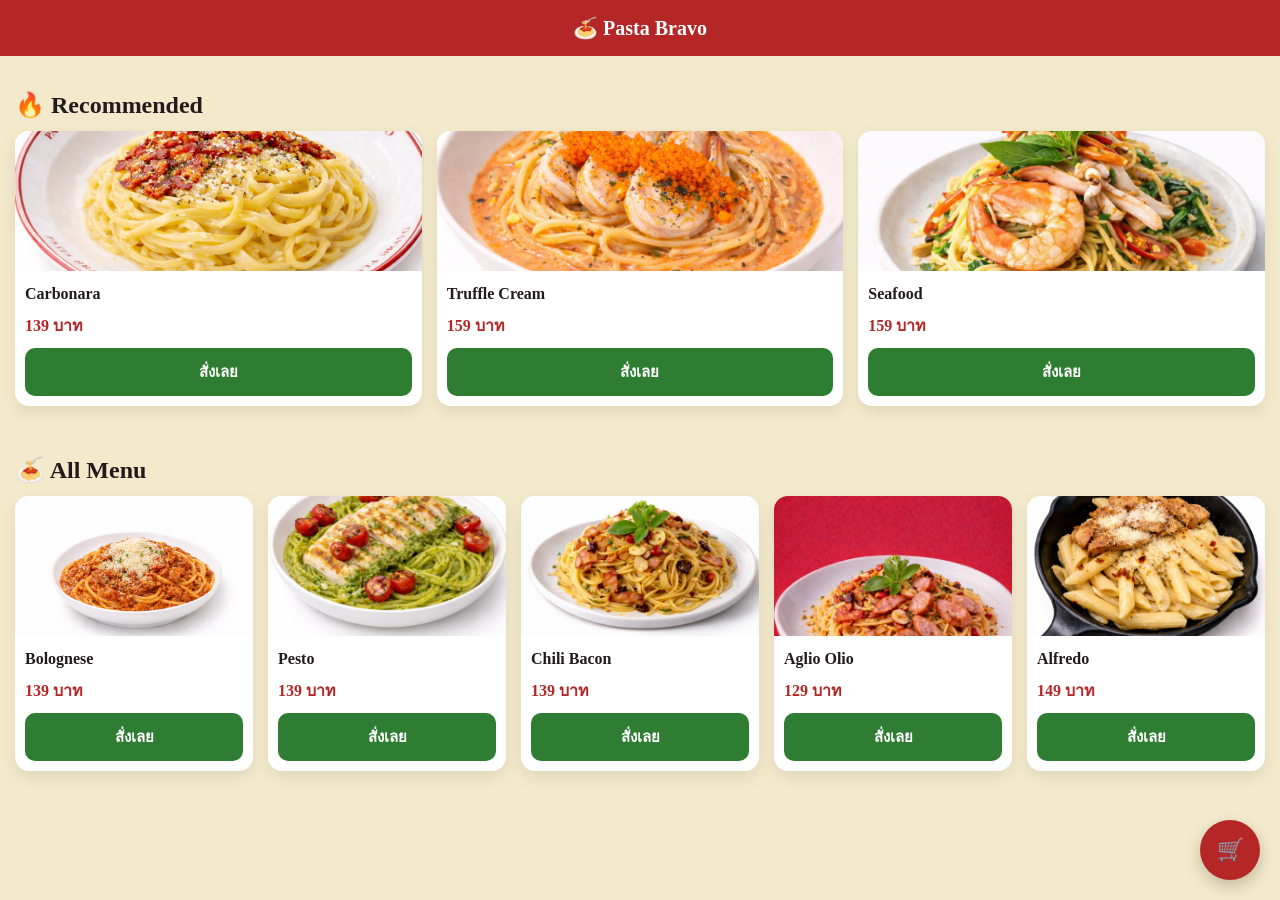
<file: index.html>
<!DOCTYPE html>
<html lang="th">
<head>
<meta charset="UTF-8">
<meta name="viewport" content="width=device-width, initial-scale=1">
<title>Pasta Bravo</title>

<script src="app.js"></script>

<style>

/* ===== THEME ===== */
:root{
--primary:#b52627;
--primary-dark:#8f1d1e;
--cream:#f3e9cb;
--dark:#231a1d;
--accent:#2e7d32;
--accent-dark:#256628;

--radius:14px;
--shadow:0 6px 16px rgba(0,0,0,0.08);
}

/* ===== BASE ===== */
body{
font-family:-apple-system, BlinkMacSystemFont;
background:var(--cream);
margin:0;
color:var(--dark);
}

/* ===== HEADER ===== */
.header{
background:var(--primary);
color:white;
padding:16px;
text-align:center;
font-size:20px;
font-weight:bold;
}

/* ===== SECTION ===== */
.section{
padding:15px;
}

.section h2{
margin-bottom:12px;
}

/* ===== GRID ===== */
.grid{
display:grid;
grid-template-columns:repeat(auto-fit,minmax(160px,1fr));
gap:15px;
}

/* ===== CARD ===== */
.card{
background:white;
border-radius:var(--radius);
overflow:hidden;
box-shadow:var(--shadow);
transition:0.2s;
}

.card:hover{
transform:translateY(-3px);
}

.card:active{
transform:scale(0.97);
}

/* ===== IMAGE ===== */
.card img{
width:100%;
height:140px;
object-fit:cover;
}

/* ===== TEXT ===== */
.card h3{
margin:10px;
font-size:16px;
}

.price{
color:var(--primary);
margin:0 10px;
font-weight:bold;
}

/* ===== BUTTON ===== */
button{
margin:10px;
padding:12px;
width:calc(100% - 20px);
border:none;
border-radius:10px;
background:var(--accent);
color:white;
font-size:15px;
font-weight:bold;
transition:0.2s;

/* ripple */
position:relative;
overflow:hidden;
}

button:hover{
background:var(--accent-dark);
}

button:active{
transform:scale(0.97);
}

/* RIPPLE EFFECT */
button::after{
content:"";
position:absolute;
width:10px;
height:10px;
background:rgba(255,255,255,0.5);
border-radius:50%;
transform:scale(0);
opacity:0;
pointer-events:none;
}

button:active::after{
animation:ripple 0.4s linear;
}

@keyframes ripple{
0%{transform:scale(0);opacity:0.7;}
100%{transform:scale(10);opacity:0;}
}

/* ===== FLOATING CART ===== */
.floating-cart{
position:fixed;
bottom:20px;
right:20px;
background:var(--primary);
color:white;
width:60px;
height:60px;
border-radius:50%;
display:flex;
align-items:center;
justify-content:center;
font-size:22px;
box-shadow:0 6px 16px rgba(0,0,0,0.2);
cursor:pointer;
z-index:999;
transition:0.2s;
}

/* BADGE */
#cartBadge{
position:absolute;
top:-5px;
right:-5px;
background:#ff3b30;
color:white;
font-size:12px;
font-weight:bold;
padding:4px 7px;
border-radius:50%;
min-width:20px;
text-align:center;
}

/* POP ANIMATION */
.pop{
animation:pop 0.3s ease;
}

@keyframes pop{
0%{transform:scale(1);}
50%{transform:scale(1.3);}
100%{transform:scale(1);}
}

</style>

</head>

<body>

<div class="header">🍝 Pasta Bravo</div>

<!-- Recommended -->
<div class="section">
<h2>🔥 Recommended</h2>

<div class="grid">

<div class="card">
<img src="images/carbonara.jpg">
<h3>Carbonara</h3>
<p class="price">139 บาท</p>
<button onclick="addAndAnimate('Carbonara')">สั่งเลย</button>
</div>

<div class="card">
<img src="images/truffle-cream.jpg">
<h3>Truffle Cream</h3>
<p class="price">159 บาท</p>
<button onclick="addAndAnimate('Truffle Cream')">สั่งเลย</button>
</div>

<div class="card">
<img src="images/seafood.jpg">
<h3>Seafood</h3>
<p class="price">159 บาท</p>
<button onclick="addAndAnimate('Seafood')">สั่งเลย</button>
</div>

</div>
</div>

<!-- All Menu -->
<div class="section">
<h2>🍝 All Menu</h2>

<div class="grid">

<div class="card">
<img src="images/bolognese.jpg">
<h3>Bolognese</h3>
<p class="price">139 บาท</p>
<button onclick="addAndAnimate('Bolognese')">สั่งเลย</button>
</div>

<div class="card">
<img src="images/pesto.jpg">
<h3>Pesto</h3>
<p class="price">139 บาท</p>
<button onclick="addAndAnimate('Pesto')">สั่งเลย</button>
</div>

<div class="card">
<img src="images/chili-bacon.jpg">
<h3>Chili Bacon</h3>
<p class="price">139 บาท</p>
<button onclick="addAndAnimate('Chili Bacon')">สั่งเลย</button>
</div>

<div class="card">
<img src="images/aglio-olio.jpg">
<h3>Aglio Olio</h3>
<p class="price">129 บาท</p>
<button onclick="addAndAnimate('Aglio Olio')">สั่งเลย</button>
</div>

<div class="card">
<img src="images/alfredo.jpg">
<h3>Alfredo</h3>
<p class="price">149 บาท</p>
<button onclick="addAndAnimate('Alfredo')">สั่งเลย</button>
</div>

</div>
</div>

<!-- FLOATING CART -->
<div class="floating-cart" onclick="goCart()">
🛒
<span id="cartBadge">0</span>
</div>

<script>

/* ===== CART COUNT ===== */
function updateCartCount(animated = false){
let cart = JSON.parse(localStorage.getItem("cart")) || [];

let totalQty = 0;
cart.forEach(item=>{
totalQty += item.qty;
});

let badge = document.getElementById("cartBadge");
badge.innerText = totalQty;
badge.style.display = totalQty > 0 ? "block" : "none";

if(animated){
let btn = document.querySelector(".floating-cart");
btn.classList.add("pop");

setTimeout(()=>{
btn.classList.remove("pop");
},300);
}
}

/* ===== ADD + ANIMATION ===== */
function addAndAnimate(menuName){
selectMenu(menuName); // เรียกของเดิมใน app.js
updateCartCount(true);
}

/* ===== NAV ===== */
function goCart(){
window.location.href = "cart.html";
}

/* ===== INIT ===== */
updateCartCount();

window.addEventListener("focus", ()=>{
updateCartCount();
});

</script>

</body>
</html>
</file>
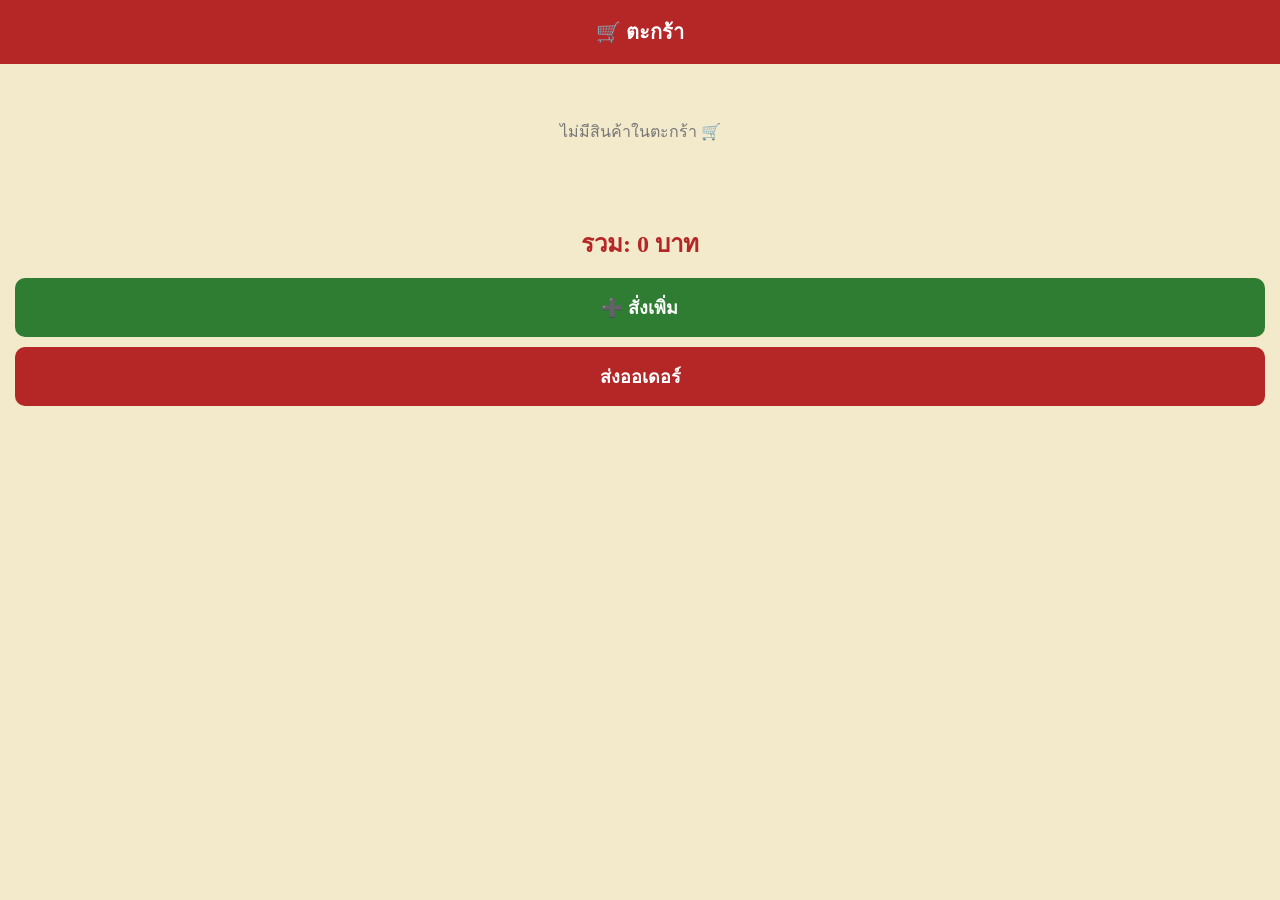
<file: cart.html>
<!DOCTYPE html>
<html lang="th">
<head>
<meta charset="UTF-8">
<meta name="viewport" content="width=device-width, initial-scale=1">
<title>Cart</title>

<style>
:root{
--primary:#b52627;
--primary-dark:#8f1d1e;
--cream:#f3e9cb;
--dark:#231a1d;
--success:#2e7d32;
--success-dark:#256628;

--radius:12px;
--shadow:0 4px 12px rgba(0,0,0,0.08);
}

body{
font-family:-apple-system;
background:var(--cream);
margin:0;
color:var(--dark);
}

.header{
background:var(--primary);
color:white;
padding:16px;
text-align:center;
font-size:20px;
font-weight:bold;
}

.container{
padding:15px;
}

.item{
background:white;
border-radius:var(--radius);
padding:14px;
margin-bottom:12px;
box-shadow:var(--shadow);
border:1px solid rgba(0,0,0,0.05);
}

.name{
font-weight:bold;
font-size:16px;
}

.detail{
font-size:13px;
color:#666;
margin-top:6px;
}

.row{
display:flex;
justify-content:space-between;
align-items:center;
margin-top:12px;
}

.qty button{
padding:6px 12px;
border:none;
background:#eee;
border-radius:6px;
}

.remove-btn{
background:#eee;
border:none;
border-radius:6px;
padding:6px 10px;
cursor:pointer;
}

.total{
font-size:24px;
text-align:center;
margin:25px 0 15px;
font-weight:bold;
color:var(--primary);
}

button{
cursor:pointer;
}

.addMore{
margin:0 15px 10px;
padding:15px;
width:calc(100% - 30px);
border:none;
border-radius:10px;
background:var(--success);
color:white;
font-size:18px;
font-weight:bold;
}

.checkout{
margin:0 15px 20px;
padding:15px;
width:calc(100% - 30px);
border:none;
border-radius:10px;
background:var(--primary);
color:white;
font-size:18px;
font-weight:bold;
}
</style>
</head>

<body>

<div class="header">🛒 ตะกร้า</div>

<div class="container" id="cartList"></div>

<div class="total">
รวม: <span id="totalPrice">0</span> บาท
</div>

<button class="addMore" onclick="goMenu()">➕ สั่งเพิ่ม</button>
<button class="checkout" onclick="checkout()">ส่งออเดอร์</button>

<script>

// ✅ โหลด cart
let cart = JSON.parse(localStorage.getItem("cart")) || [];

// ===== RENDER =====
function renderCart(){

if(cart.length === 0){
document.getElementById("cartList").innerHTML = `
<div style="text-align:center;padding:40px;color:#777">
ไม่มีสินค้าในตะกร้า 🛒
</div>
`;
document.getElementById("totalPrice").innerText = 0;
return;
}

let html = "";
let total = 0;

cart.forEach((item, index)=>{

total += item.price * item.qty;

html += `
<div class="item">
<div class="name">${item.menu}</div>
<div class="detail">
${item.pasta} | ${item.protein}<br>
${item.topping}
</div>

<div class="row">
<div class="qty">
<button onclick="changeQty(${index},-1)">-</button>
${item.qty}
<button onclick="changeQty(${index},1)">+</button>
</div>

<div>
${(item.price * item.qty).toLocaleString()} บาท
</div>

<button class="remove-btn" onclick="removeItem(${index})">❌</button>

</div>
</div>
`;

});

document.getElementById("cartList").innerHTML = html;
document.getElementById("totalPrice").innerText = total.toLocaleString();
}

renderCart();

// ===== QTY =====
function changeQty(i,delta){
cart[i].qty += delta;

if(cart[i].qty <= 0){
cart.splice(i,1);
}

saveCart();
}

function removeItem(i){
cart.splice(i,1);
saveCart();
}

function saveCart(){
localStorage.setItem("cart", JSON.stringify(cart));
renderCart();
}

// ===== NAV =====
function goMenu(){
window.location.href = "index.html";
}

// ===== CHECKOUT (แก้แล้ว) =====
function checkout(){

if(cart.length === 0){
alert("ไม่มีสินค้า");
return;
}

// ❗ ไม่ยิง API
// ❗ ไม่ลบ cart

// 👉 ไปหน้า cashier
window.location.href = "cashier.html";
}

</script>

</body>
</html>
</file>
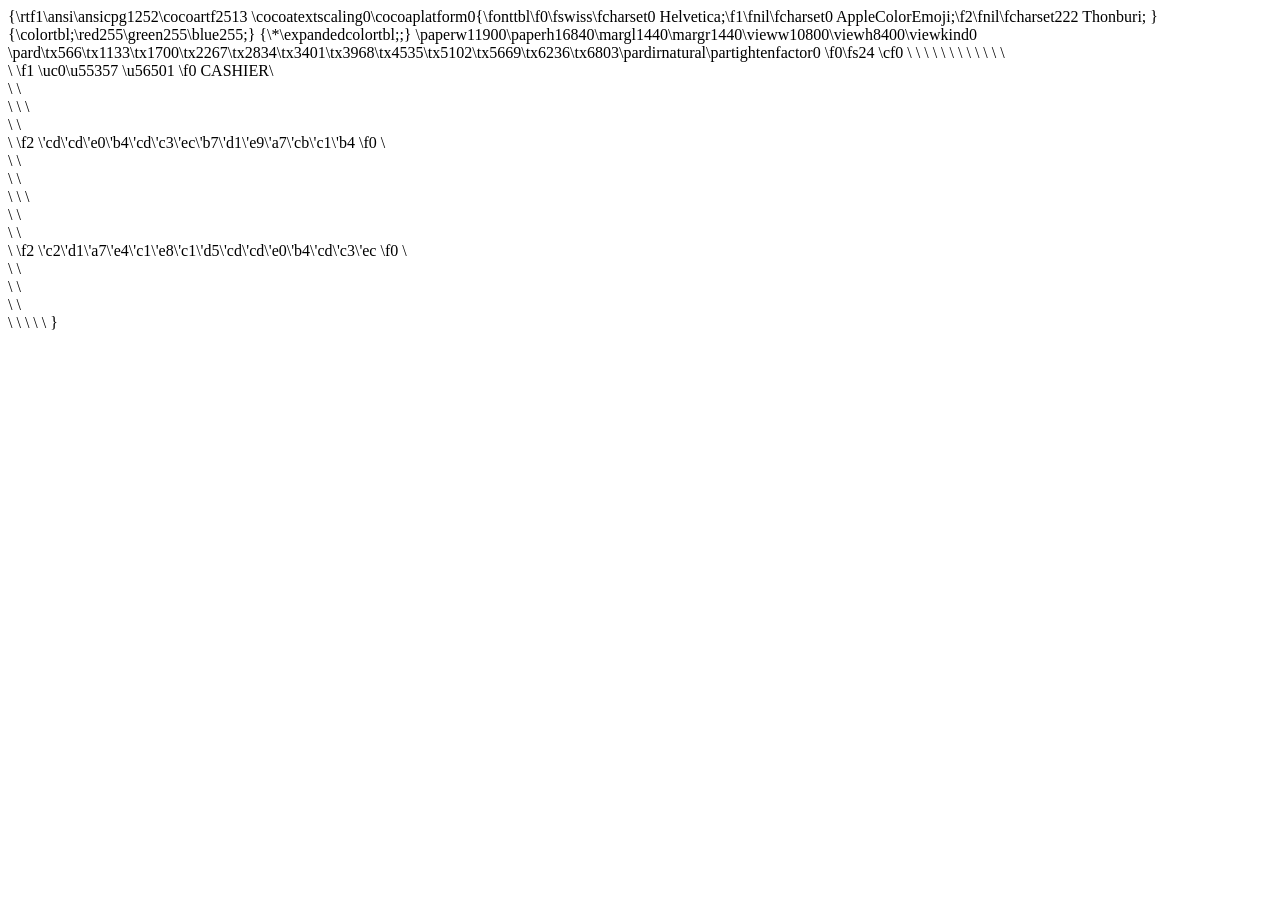
<file: cashier.html>
{\rtf1\ansi\ansicpg1252\cocoartf2513
\cocoatextscaling0\cocoaplatform0{\fonttbl\f0\fswiss\fcharset0 Helvetica;\f1\fnil\fcharset0 AppleColorEmoji;\f2\fnil\fcharset222 Thonburi;
}
{\colortbl;\red255\green255\blue255;}
{\*\expandedcolortbl;;}
\paperw11900\paperh16840\margl1440\margr1440\vieww10800\viewh8400\viewkind0
\pard\tx566\tx1133\tx1700\tx2267\tx2834\tx3401\tx3968\tx4535\tx5102\tx5669\tx6236\tx6803\pardirnatural\partightenfactor0

\f0\fs24 \cf0 <!DOCTYPE html>\
<html lang="th">\
<head>\
<meta charset="UTF-8">\
<meta name="viewport" content="width=device-width, initial-scale=1">\
<title>Cashier</title>\
\
<style>\
\
:root\{\
--primary:#b52627;\
--primary-dark:#8f1d1e;\
--cream:#f3e9cb;\
--dark:#231a1d;\
--success:#2e7d32;\
--danger:#d32f2f;\
--white:#ffffff;\
\
--radius:14px;\
--shadow:0 6px 16px rgba(0,0,0,0.08);\
\}\
\
*\{\
box-sizing:border-box;\
\}\
\
body\{\
margin:0;\
font-family:-apple-system,BlinkMacSystemFont,sans-serif;\
background:var(--cream);\
color:var(--dark);\
\}\
\
/* ===== HEADER ===== */\
\
.header\{\
background:var(--primary);\
color:white;\
padding:18px;\
font-size:22px;\
font-weight:bold;\
text-align:center;\
position:sticky;\
top:0;\
z-index:999;\
box-shadow:0 2px 10px rgba(0,0,0,0.15);\
\}\
\
/* ===== LAYOUT ===== */\
\
.wrapper\{\
display:grid;\
grid-template-columns:320px 1fr;\
min-height:calc(100vh - 62px);\
\}\
\
/* ===== ORDER SIDEBAR ===== */\
\
.sidebar\{\
background:#f8efd8;\
border-right:1px solid rgba(0,0,0,0.08);\
overflow-y:auto;\
padding:15px;\
\}\
\
.sidebar-title\{\
font-size:20px;\
font-weight:bold;\
margin-bottom:15px;\
\}\
\
.order-card\{\
background:white;\
border-radius:12px;\
padding:14px;\
margin-bottom:12px;\
cursor:pointer;\
transition:0.2s;\
box-shadow:var(--shadow);\
border:2px solid transparent;\
\}\
\
.order-card:hover\{\
transform:translateY(-2px);\
\}\
\
.order-card.active\{\
border-color:var(--primary);\
\}\
\
.order-id\{\
font-weight:bold;\
font-size:15px;\
margin-bottom:5px;\
\}\
\
.order-time\{\
font-size:12px;\
color:#777;\
margin-bottom:10px;\
\}\
\
.order-total\{\
color:var(--primary);\
font-weight:bold;\
font-size:18px;\
\}\
\
/* ===== CONTENT ===== */\
\
.content\{\
padding:20px;\
\}\
\
/* ===== EMPTY ===== */\
\
.empty\{\
height:70vh;\
display:flex;\
align-items:center;\
justify-content:center;\
font-size:22px;\
color:#777;\
\}\
\
/* ===== RECEIPT ===== */\
\
.receipt\{\
background:white;\
border-radius:18px;\
padding:20px;\
box-shadow:var(--shadow);\
max-width:700px;\
margin:auto;\
\}\
\
.receipt-title\{\
font-size:28px;\
font-weight:bold;\
margin-bottom:8px;\
text-align:center;\
\}\
\
.receipt-sub\{\
text-align:center;\
color:#666;\
margin-bottom:20px;\
\}\
\
/* ===== TABLE ===== */\
\
.table\{\
width:100%;\
border-collapse:collapse;\
margin-top:10px;\
\}\
\
.table th\{\
background:#f4f4f4;\
padding:12px;\
text-align:left;\
font-size:14px;\
\}\
\
.table td\{\
padding:14px 12px;\
border-bottom:1px solid #eee;\
font-size:14px;\
vertical-align:top;\
\}\
\
.total-row td\{\
font-size:18px;\
font-weight:bold;\
color:var(--primary);\
\}\
\
/* ===== PAYMENT ===== */\
\
.payment-box\{\
margin-top:25px;\
padding-top:20px;\
border-top:2px dashed #ddd;\
\}\
\
.label\{\
font-size:14px;\
margin-bottom:6px;\
font-weight:bold;\
\}\
\
.input\{\
width:100%;\
padding:14px;\
font-size:20px;\
border-radius:10px;\
border:2px solid #ddd;\
margin-bottom:15px;\
\}\
\
.change\{\
font-size:28px;\
font-weight:bold;\
color:var(--success);\
margin-top:10px;\
\}\
\
/* ===== ACTION ===== */\
\
.actions\{\
display:flex;\
gap:12px;\
margin-top:25px;\
\}\
\
.btn\{\
flex:1;\
padding:16px;\
border:none;\
border-radius:12px;\
font-size:17px;\
font-weight:bold;\
cursor:pointer;\
transition:0.2s;\
\}\
\
.btn-print\{\
background:var(--dark);\
color:white;\
\}\
\
.btn-paid\{\
background:var(--success);\
color:white;\
\}\
\
.btn:hover\{\
transform:translateY(-2px);\
\}\
\
/* ===== MOBILE ===== */\
\
@media(max-width:900px)\{\
\
.wrapper\{\
grid-template-columns:1fr;\
\}\
\
.sidebar\{\
border-right:none;\
border-bottom:1px solid rgba(0,0,0,0.08);\
max-height:300px;\
\}\
\
\}\
\
</style>\
</head>\
\
<body>\
\
<div class="header">\

\f1 \uc0\u55357 \u56501 
\f0  CASHIER\
</div>\
\
<div class="wrapper">\
\
<!-- ===== LEFT ===== -->\
<div class="sidebar">\
\
<div class="sidebar-title">\

\f2 \'cd\'cd\'e0\'b4\'cd\'c3\'ec\'b7\'d1\'e9\'a7\'cb\'c1\'b4
\f0 \
</div>\
\
<div id="orderList"></div>\
\
</div>\
\
<!-- ===== RIGHT ===== -->\
<div class="content">\
\
<div id="receiptContainer">\
\
<div class="empty">\

\f2 \'c2\'d1\'a7\'e4\'c1\'e8\'c1\'d5\'cd\'cd\'e0\'b4\'cd\'c3\'ec
\f0 \
</div>\
\
</div>\
\
</div>\
\
</div>\
\
<script>\
\
// ===== LOAD ORDERS =====\
\
let orders = JSON.parse(localStorage.getItem("orders")) || [];\
\
let selectedOrder = null;\
\
// ===== RENDER ORDER LIST =====\
\
function renderOrders()\{\
\
const list = document.getElementById("orderList");\
\
if(orders.length === 0)\{\
\
list.innerHTML = `\
<div style="color:#777;text-align:center;padding:30px">\

\f2 \'e4\'c1\'e8\'c1\'d5\'cd\'cd\'e0\'b4\'cd\'c3\'ec
\f0 \
</div>\
`;\
\
document.getElementById("receiptContainer").innerHTML = `\
<div class="empty">\

\f2 \'c2\'d1\'a7\'e4\'c1\'e8\'c1\'d5\'cd\'cd\'e0\'b4\'cd\'c3\'ec
\f0 \
</div>\
`;\
\
return;\
\}\
\
let html = "";\
\
orders.forEach((order,index)=>\{\
\
let total = 0;\
\
order.items.forEach(item=>\{\
total += item.price * item.qty;\
\});\
\
html += `\
<div class="order-card $\{selectedOrder?.id === order.id ? 'active':''\}"\
onclick="selectOrder($\{index\})">\
\
<div class="order-id">\
#$\{order.id\}\
</div>\
\
<div class="order-time">\
$\{order.time\}\
</div>\
\
<div class="order-total">\
$\{total.toLocaleString()\} 
\f2 \'ba\'d2\'b7
\f0 \
</div>\
\
</div>\
`;\
\
\});\
\
list.innerHTML = html;\
\
\}\
\
// ===== SELECT ORDER =====\
\
function selectOrder(index)\{\
\
selectedOrder = orders[index];\
\
renderOrders();\
\
renderReceipt();\
\
\}\
\
// ===== RECEIPT =====\
\
function renderReceipt()\{\
\
if(!selectedOrder) return;\
\
let total = 0;\
\
let rows = "";\
\
selectedOrder.items.forEach(item=>\{\
\
let lineTotal = item.price * item.qty;\
\
total += lineTotal;\
\
rows += `\
<tr>\
<td>\
<b>$\{item.menu\}</b><br>\
<small>\
$\{item.pasta\} | $\{item.protein\}<br>\
$\{item.topping\}\
</small>\
</td>\
\
<td>$\{item.qty\}</td>\
\
<td>\
$\{lineTotal.toLocaleString()\}\
</td>\
</tr>\
`;\
\
\});\
\
document.getElementById("receiptContainer").innerHTML = `\
\
<div class="receipt">\
\
<div class="receipt-title">\
Pasta Bravo\
</div>\
\
<div class="receipt-sub">\
Order #$\{selectedOrder.id\}<br>\
$\{selectedOrder.time\}\
</div>\
\
<table class="table">\
\
<thead>\
<tr>\
<th>
\f2 \'c3\'d2\'c2\'a1\'d2\'c3
\f0 </th>\
<th>Qty</th>\
<th>
\f2 \'c3\'d2\'a4\'d2
\f0 </th>\
</tr>\
</thead>\
\
<tbody>\
\
$\{rows\}\
\
<tr class="total-row">\
<td colspan="2">\

\f2 \'c3\'c7\'c1\'b7\'d1\'e9\'a7\'cb\'c1\'b4
\f0 \
</td>\
\
<td>\
$\{total.toLocaleString()\} 
\f2 \'ba\'d2\'b7
\f0 \
</td>\
</tr>\
\
</tbody>\
\
</table>\
\
<div class="payment-box">\
\
<div class="label">\

\f2 \'c3\'d1\'ba\'e0\'a7\'d4\'b9\'a8\'d2\'a1\'c5\'d9\'a1\'a4\'e9\'d2
\f0 \
</div>\
\
<input\
type="number"\
class="input"\
id="cashInput"\
placeholder="0"\
oninput="calculateChange()"\
/>\
\
<div class="change" id="changeText">\

\f2 \'e0\'a7\'d4\'b9\'b7\'cd\'b9
\f0 : 0 
\f2 \'ba\'d2\'b7
\f0 \
</div>\
\
</div>\
\
<div class="actions">\
\
<button class="btn btn-print" onclick="printReceipt()">\

\f1 \uc0\u55357 \u56744 
\f0  
\f2 \'be\'d4\'c1\'be\'ec\'e3\'ba\'e0\'ca\'c3\'e7\'a8
\f0 \
</button>\
\
<button class="btn btn-paid" onclick="completePayment()">\

\f1 \uc0\u9989 
\f0  
\f2 \'aa\'d3\'c3\'d0\'e0\'a7\'d4\'b9\'e1\'c5\'e9\'c7
\f0 \
</button>\
\
</div>\
\
</div>\
`;\
\
\}\
\
// ===== CHANGE =====\
\
function calculateChange()\{\
\
let cash = parseFloat(document.getElementById("cashInput").value) || 0;\
\
let total = 0;\
\
selectedOrder.items.forEach(item=>\{\
total += item.price * item.qty;\
\});\
\
let change = cash - total;\
\
document.getElementById("changeText").innerText =\
`
\f2 \'e0\'a7\'d4\'b9\'b7\'cd\'b9
\f0 : $\{change.toLocaleString()\} 
\f2 \'ba\'d2\'b7
\f0 `;\
\
\}\
\
// ===== PRINT =====\
\
function printReceipt()\{\
\
window.print();\
\
\}\
\
// ===== COMPLETE =====\
\
function completePayment()\{\
\
if(!selectedOrder) return;\
\
if(!confirm("
\f2 \'c2\'d7\'b9\'c2\'d1\'b9\'a1\'d2\'c3\'aa\'d3\'c3\'d0\'e0\'a7\'d4\'b9
\f0  ?")) return;\
\
// 
\f2 \'c5\'ba
\f0  order 
\f2 \'b9\'d5\'e9\'cd\'cd\'a1
\f0 \
orders = orders.filter(o => o.id !== selectedOrder.id);\
\
// save\
localStorage.setItem("orders", JSON.stringify(orders));\
\
// clear selected\
selectedOrder = null;\
\
// render 
\f2 \'e3\'cb\'c1\'e8
\f0 \
renderOrders();\
\
\}\
\
// ===== INIT =====\
\
renderOrders();\
\
</script>\
\
</body>\
</html>}
</file>
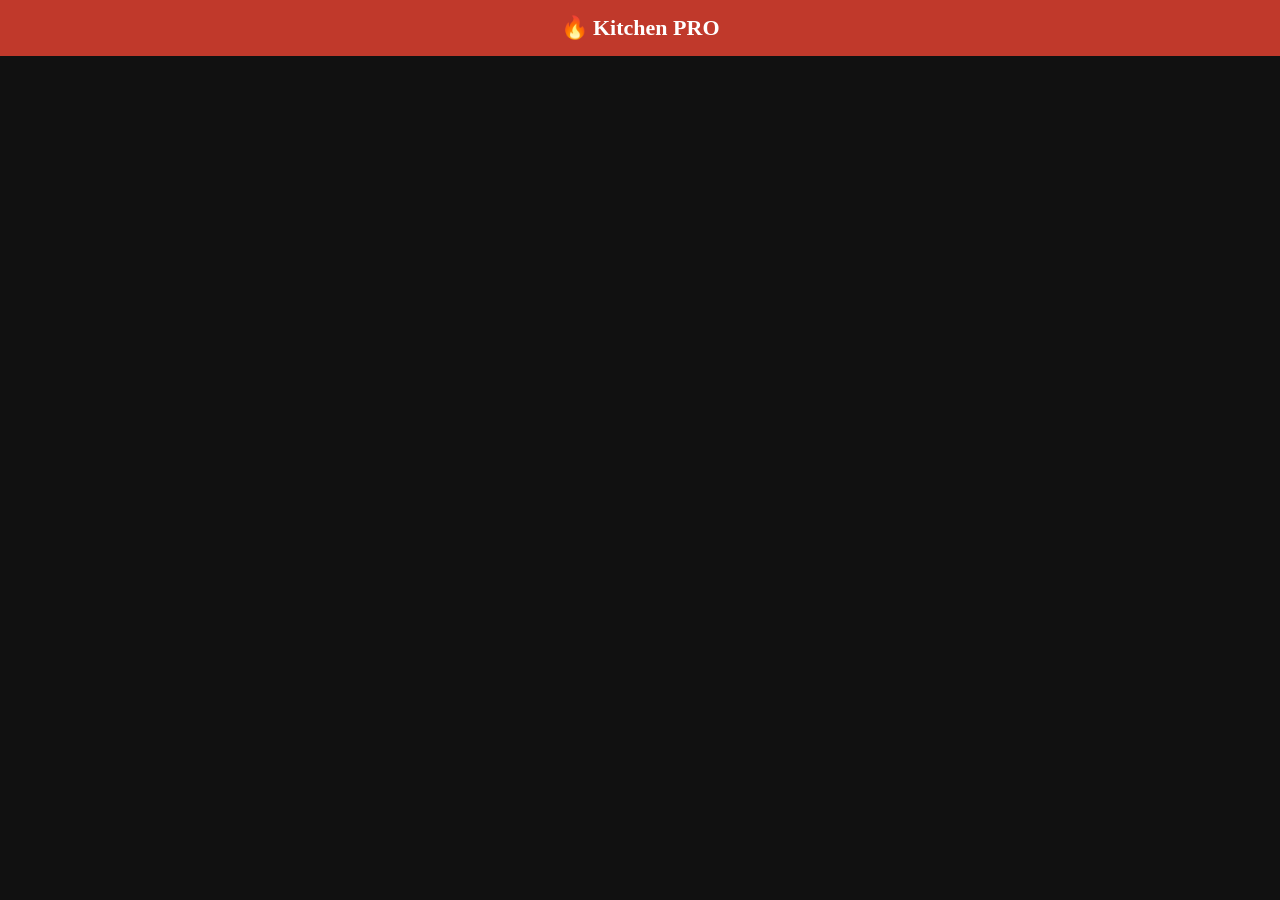
<file: kitchen.html>
<!DOCTYPE html>
<html lang="th">
<head>
<meta charset="UTF-8">
<meta name="viewport" content="width=device-width, initial-scale=1">

<title>Kitchen PRO</title>

<style>
body{
font-family:-apple-system;
background:#111;
color:white;
margin:0;
}

.header{
background:#c0392b;
padding:15px;
text-align:center;
font-size:22px;
font-weight:bold;
}

.container{
padding:15px;
}

.card{
background:#222;
padding:15px;
border-radius:12px;
margin-bottom:12px;
}

.queue{
font-size:26px;
font-weight:bold;
color:#f1c40f;
}

.new{border-left:6px solid #f1c40f;}
.cooking{border-left:6px solid #3498db;}
.ready{border-left:6px solid #2ecc71;}
.done{opacity:0.4;}

button{
margin:5px 5px 0 0;
padding:6px 10px;
border:none;
border-radius:6px;
font-size:14px;
}

.cook{background:#3498db;color:white;}
.readyBtn{background:#27ae60;color:white;}
.doneBtn{background:#555;color:white;}
</style>

</head>

<body>

<div class="header">🔥 Kitchen PRO</div>

<div class="container" id="list"></div>

<audio id="ding" src="https://www.soundjay.com/buttons/sounds/button-3.mp3"></audio>

<script>

const API_URL = "https://script.google.com/macros/s/AKfycbylb0DcxAvjqdNk9SLrdUuf80svwCHJLQVMlozS_GA_5Tt6RAr20172Tcl_c1q7v7Zf/exec";

let lastCount = 0;

async function loadOrders(){

let res = await fetch(API_URL);
let data = await res.json();

// 🔔 เสียงแจ้งเตือน
if(data.length > lastCount){
document.getElementById("ding").play();
}
lastCount = data.length;

let html = "";

data.reverse().forEach(order => {

let cls = order.status.toLowerCase();

html += `
<div class="card ${cls}">
<div class="queue">#${order.queue}</div>

<div><b>${order.menu}</b> x${order.qty}</div>
<div>${order.pasta} | ${order.protein}</div>
<div>${order.topping}</div>
<div>${order.time}</div>

<div>
${order.status === "NEW" ? `<button class="cook" onclick="update(${order.row},'COOKING')">เริ่มทำ</button>` : ""}

${order.status === "COOKING" ? `<button class="readyBtn" onclick="update(${order.row},'READY')">เสร็จแล้ว</button>` : ""}

${order.status === "READY" ? `<button class="doneBtn" onclick="update(${order.row},'DONE')">รับแล้ว</button>` : ""}
</div>

</div>
`;

});

document.getElementById("list").innerHTML = html;

}

// update status
async function update(row,status){

await fetch(API_URL,{
method:"POST",
body: JSON.stringify({
action:"update",
row: row,
status: status
})
});

loadOrders();
}

// auto refresh
setInterval(loadOrders, 3000);

loadOrders();

</script>

</body>
</html>
</file>
